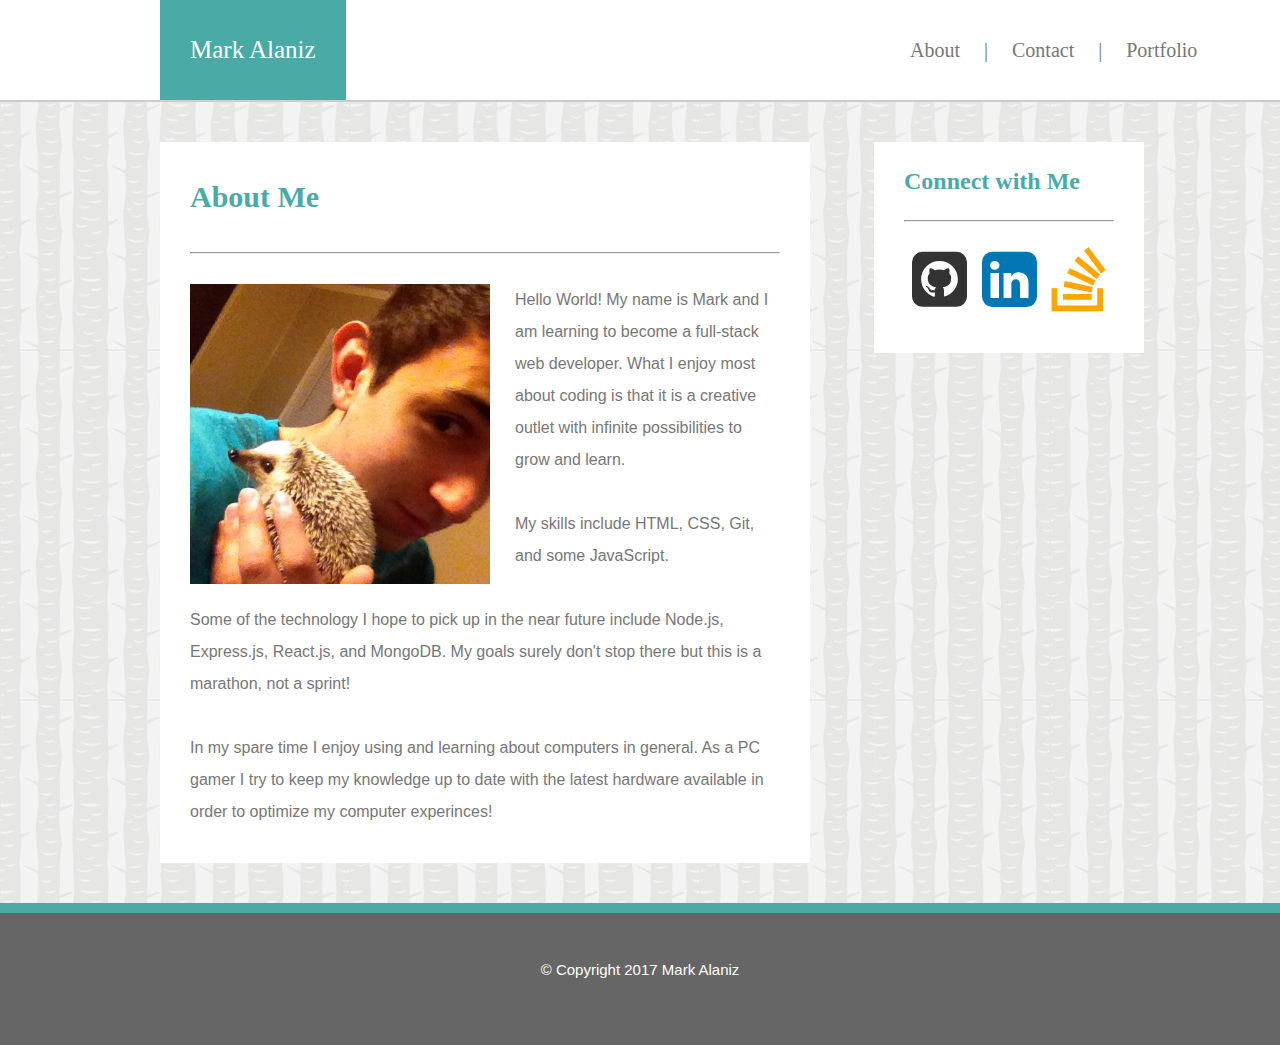
<file: index.html>
<!DOCTYPE html>
<html lang="en">
<head>
	<meta charset="UTF-8">
	<title>About Mark</title>
	<link rel="stylesheet" type="text/css" href="assets/css/reset.css">
	<link rel="stylesheet" type="text/css" href="assets/css/style.css">
	<link rel="stylesheet" href="assets/font-awesome-4.7.0/css/font-awesome.min.css">
</head>
<body>
	<div class="wrapper">
		<!-- TOP BAR OF THE PAGE -->
		<header>
			<h1>Mark Alaniz</h1>
			<nav>
			    <ul>
			        <li><a href="index.html">About</a></li>
			        <li>|</li>
			     	<li><a href="contact.html">Contact</a></li>
			     	<li>|</li>
			     	<li><a href="portfolio.html">Portfolio</a></li>
			    </ul>
			</nav>
		</header>
		<!-- END TOP BAR OF THE PAGE -->
		
		<div class="content">
			<!-- ABOUT ME TEXT AND PICTURE -->
			<article>
				<h2>About Me</h2>
				<hr>
				<section>
					<img src="assets/images/face-hedge.jpg" alt="Picture of Mark Alaniz">
					<p>Hello World! My name is Mark and I am learning to become a full-stack web developer. What I enjoy most about coding is that it is a creative outlet with infinite possibilities to grow and learn.
					</p>
					<br>
					<p>My skills include HTML, CSS, Git, and some JavaScript.
					</p>
					<br>
					<p>Some of the technology I hope to pick up in the near future include Node.js, Express.js, React.js, and MongoDB. My goals surely don't stop there but this is a marathon, not a sprint!
					</p>
					</br>
					<p>In my spare time I enjoy using and learning about computers in general. As a PC gamer I try to keep my knowledge up to date with the latest hardware available in order to optimize my computer experinces!</p>
				</section>
			</article>
			<!-- END OF ABOUT ME TEXT AND PICTURE -->
			
			<!-- BEGIN CONTACT LINKS SIDEBAR -->
			<aside>
				<h2>Connect with Me</h2>
				<hr>
				<ul>
				    <li><a href="https://github.com/Digald" target="_blank"><i class="fa fa-github-square fa-4x" aria-hidden="true"></i></a></li>

				    <li><a href="https://www.linkedin.com/in/markalaniz/" target="_blank"><i class="fa fa-linkedin-square fa-4x" aria-hidden="true"></i></a></li>

				    <li><a href="https://stackoverflow.com/users/8594969/marka?tab=profile" target="_blank"><i class="fa fa-stack-overflow fa-4x" aria-hidden="true"></i></a></li>
				</ul>
			</aside>
			<!-- END CONTACT LINKS SIDEBAR -->
		</div>

	</div>

	<footer>
		<p class="footer">© Copyright 2017 Mark Alaniz</p>
	</footer>

</body>
</html>
</file>
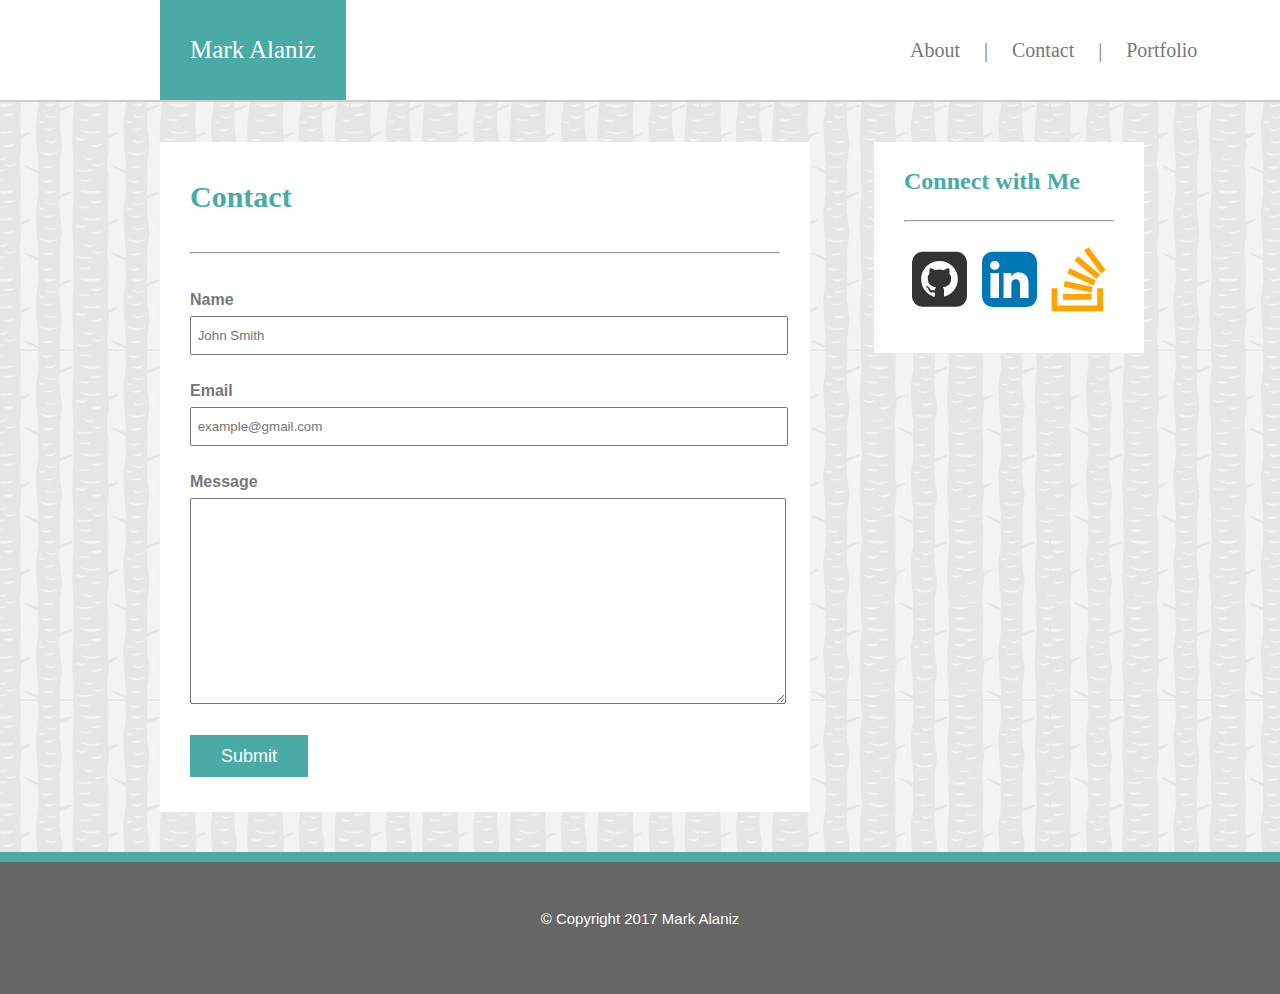
<file: contact.html>
<!DOCTYPE html>
<html lang="en">
<head>
	<meta charset="UTF-8">
	<title>Contact Mark</title>
	<link rel="stylesheet" type="text/css" href="assets/css/reset.css">
	<link rel="stylesheet" type="text/css" href="assets/css/contact.css">
	<link rel="stylesheet" href="assets/font-awesome-4.7.0/css/font-awesome.min.css">
</head>
<body>
	<div class="wrapper">
		<!-- START TOP BAR OF PAGE -->
		<header>
			<h1>Mark Alaniz</h1>
			<nav>
			    <ul class="links">
			        <li><a href="index.html">About</a></li>
			        <li>|</li>
			     	<li><a href="contact.html">Contact</a></li>
			     	<li>|</li>
			     	<li><a href="portfolio.html">Portfolio</a></li>
			    </ul>
			</nav>
		</header>
		<!-- END TOP BAR OF PAGE -->

		<div class="content">
			<!-- START CONTACT ME FORM -->
			<article>
				<h2>Contact</h2>
				<hr>
				<section>

					<p>Name</p>
					<input class="namebox" type="text" placeholder=" John Smith" required></input>

					<p>Email</p>
					<input class="emailbox" type="email" placeholder=" example@gmail.com" required></input>

					<p>Message</p>
					 <textarea class="messagebox" type="text" required></textarea>

					 <button class="button" type="Submit">Submit</button>
					
				</section>
			</article>
			<!-- END OF CONTACT ME FORM -->

			<!-- START CONTACT LINKS SIDEBAR -->
			<aside>
				<h2>Connect with Me</h2>
				<hr>
				<ul>
				    <li><a href="https://github.com/Digald" target="_blank"><i class="fa fa-github-square fa-4x" aria-hidden="true"></i></a></li>

				    <li><a href="https://www.linkedin.com/in/markalaniz/" target="_blank"><i class="fa fa-linkedin-square fa-4x" aria-hidden="true"></i></a></li>

				    <li><a href="https://stackoverflow.com/users/8594969/marka?tab=profile" target="_blank"><i class="fa fa-stack-overflow fa-4x" aria-hidden="true"></i></a></li>
				</ul>
			</aside>
			<!-- END CONTACT LINKS SIDEBAR -->
		</div>

	</div>

	<footer>
		<p class="footer">© Copyright 2017 Mark Alaniz</p>
	</footer>

</body>
</html>
</file>
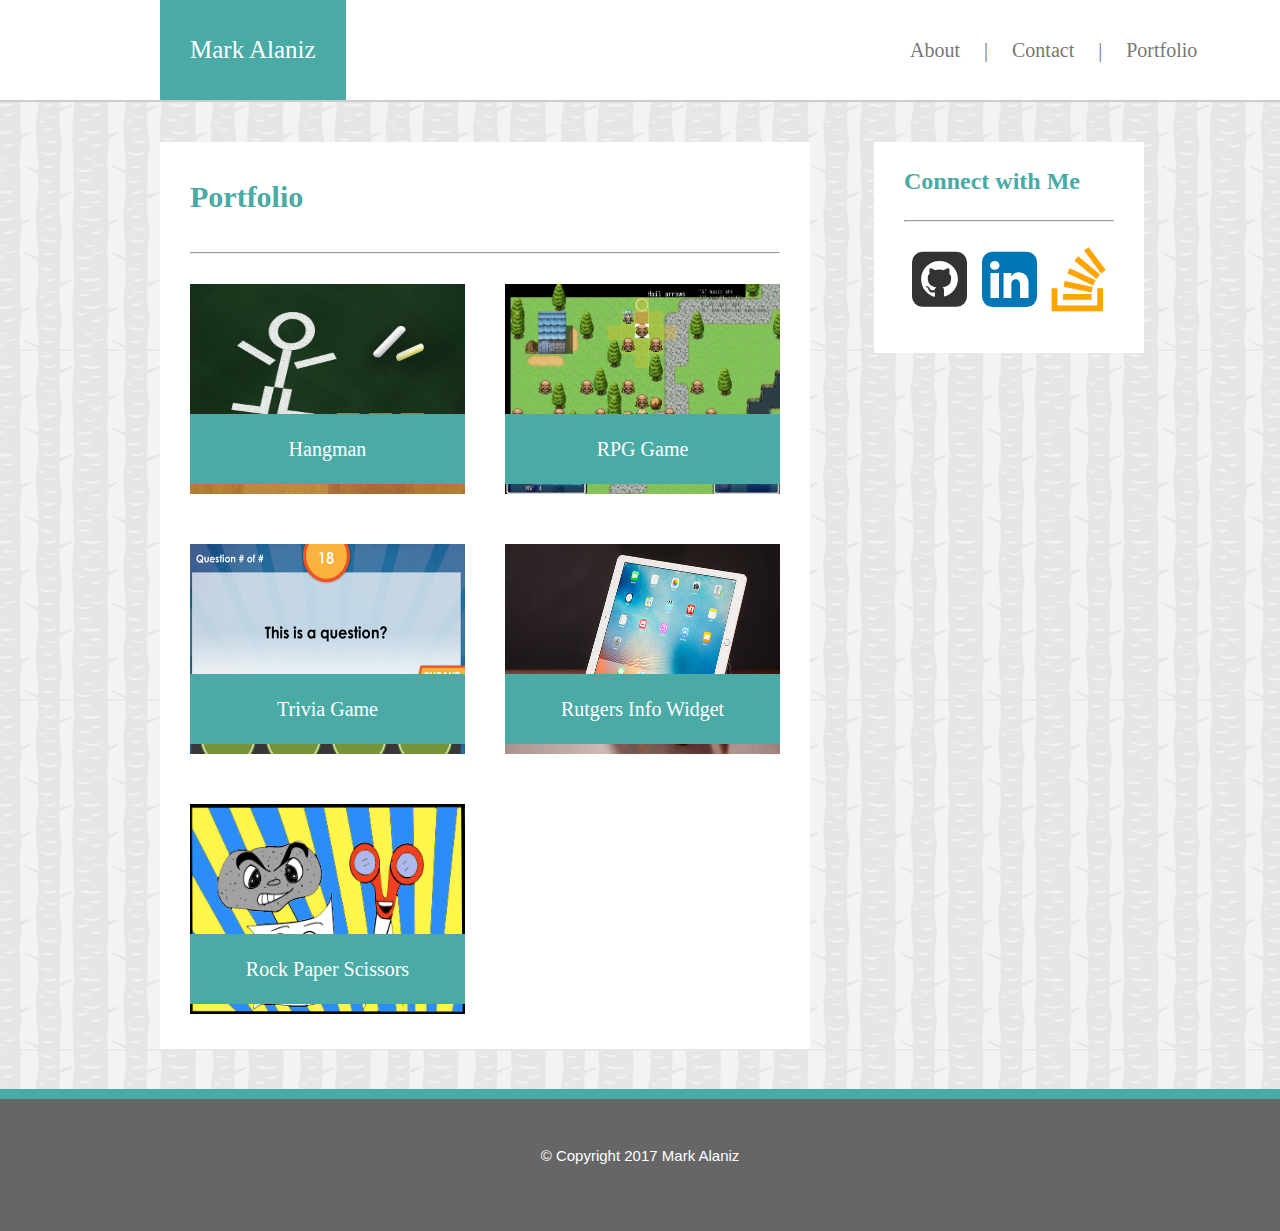
<file: portfolio.html>
<!DOCTYPE html>
<html lang="en">
<head>
	<meta charset="UTF-8">
	<title>Mark's Portfolio</title>
	<link rel="stylesheet" type="text/css" href="assets/css/reset.css">
	<link rel="stylesheet" type="text/css" href="assets/css/portfolio.css">
	<link rel="stylesheet" href="assets/font-awesome-4.7.0/css/font-awesome.min.css">
</head>
<body>
	<div class="wrapper">
		<!-- TOP BAR OF THE PAGE -->
		<header>
			<h1>Mark Alaniz</h1>
			<nav>
			    <ul class="links">
			        <li><a href="index.html">About</a></li>
			        <li>|</li>
			     	<li><a href="contact.html">Contact</a></li>
			     	<li>|</li>
			     	<li><a href="portfolio.html">Portfolio</a></li>
			    </ul>
			</nav>
		</header>
		<!-- END TOP BAR OF THE PAGE -->

		<div class="content">
			<!-- START PORTFOLIO PROJECT LINKS -->
			<article>
				<h2>Portfolio</h2>
				<hr>
				<section>

					<div class="imgwrap">
						<a href="#" target="_blank">
							<img class="image1" src="assets/images/hangman.jpg" alt="Picture of app.">
							<div class="image1text">Hangman</div>
						</a>
					</div>
					
					<div class="imgwrap">
						<a href="#" target="_blank">
							<img class="image2" src="assets/images/RPG_game.png" alt="Picture of app.">
							<div class="image2text">RPG Game</div>
						</a>
					</div>
					
					<div class="imgwrap">
						<a href="#" target="_blank">
							<img class="image3" src="assets/images/trivia_game.png" alt="Picture of app.">
							<div class="image3text">Trivia Game</div>
						</a>
					</div>
				
					<div class="imgwrap">
						<a href="#" target="_blank">
							<img class="image4" src="assets/images/widget.jpg" alt="Picture of app.">
							<div class="image4text">Rutgers Info Widget</div>
						</a>
					</div>
					
					<div class="imgwrap">
						<a href="#" target="_blank">
							<img class="image5" src="assets/images/RockScissorsPaper.png" alt="Picture of app.">
							<div class="image5text">Rock Paper Scissors</div>
						</a>
					</div>

					<div class="clear"></div>

				</section>
			</article>
			<!-- END PORTFOLIO LINKS SECTION -->

			<!-- START CONTACT LINKS SIDEBAR -->
			<aside>
				<h2>Connect with Me</h2>
				<hr>
				<ul>
				    <li><a href="https://github.com/Digald" target="_blank"><i class="fa fa-github-square fa-4x" aria-hidden="true"></i></a></li>

				    <li><a href="https://www.linkedin.com/in/markalaniz/" target="_blank"><i class="fa fa-linkedin-square fa-4x" aria-hidden="true"></i></a></li>

				    <li><a href="https://stackoverflow.com/users/8594969/marka?tab=profile" target="_blank"><i class="fa fa-stack-overflow fa-4x" aria-hidden="true"></i></a></li>
				</ul>
			</aside>
			<!-- END CONTACT LINKS SIDEBAR -->
		</div>

	</div>

	<footer>
		<p class="footer">© Copyright 2017 Mark Alaniz</p>
	</footer>

</body>
</html>
</file>
<file: assets/css/style.css>
html, body {
	height: 100%;
	width: 100%;
}

body {
	background-image: url(../images/tree_bark.png);
	font-family: 'Arial', 'Helvetica Neue', Helvetica, sans-serif;
	color: #777777;
	line-height: 2;
	position: relative;
}
.wrapper {
	padding-bottom: 40px;
}

/*
======
HEADER
======
*/
header {
	position: relative;
	height: 100px;
	width: 100%;
	border-bottom: 2px solid #cccccc;
	background-color: #ffffff;
	font-family: 'Georgia', Times, Times New Roman, serif;
}

h1 {
	display: inline;
	float: left;
	background-color: #4aaaa5;
	color: #ffffff;
	font-size: 25px;
	margin: 0 0 0 160px;
	padding: 25px 30px 25px 30px;
}

nav {
	position: absolute;
	margin: 30px 0 0 0;
	float: left;
	left: 900px;

}

header a {
	text-decoration: none;
	color: inherit;
}


nav ul li {
	display: inline;
	padding: 0 10px 0 10px;
	font-size: 20px;
}

/*
=======
CONTENT
=======
*/
.content {
	margin-top: 40px;
	position: relative;
}

article {
	position: relative;
	float: left;
	margin: 0 0 40px 160px;
	background-color: #ffffff;
	width: 650px;

}
aside {
	position: relative;
	display: inline;
	background-color: #ffffff;
	float: left;
	margin: 0 0 0 5%;
	width: 270px;
}

hr {
	margin: 0 30px 0 30px;
}

/*
========
ABOUT ME
========
*/
article h2 {
	color: #4aaaa5;
	font-weight: bold;
	font-family: 'Georgia', Times, Times New Roman, serif;
	font-size: 30px;
	margin: 25px 0 25px 30px;
}

section {
	margin: 30px 30px 35px 30px;
}

section img {
	float: left;
	padding: 0 25px 20px 0;
	width: 300px;
	height: 300px;
}

/*
===============
CONNECT WITH ME
===============
*/

aside h2 {
	color: #4aaaa5;
	font-weight: bold;
	font-family: 'Georgia', Times, Times New Roman, serif;
	font-size: 24px;
	margin: 15px 0 15px 30px;
}

aside ul {
	text-align: center;
	margin: 25px 0 40px 0;
}

aside ul li {
	display: inline;
}

.fa-github-square {
	color: #333;
}
.fa-linkedin-square {
	color: #0077B5;
	padding: 0 10px 0 10px;
}
.fa-stack-overflow {
	color: orange;
}

/*
======
FOOTER
======
*/

footer {
	display: block;
	bottom: 0;
	width: 100%;
	padding-top: 42px;
	border-top: 10px solid #4aaaa5;
	height: 90px;
	background-color: #666666;
	clear: both;
}

.footer {
	color: #ffffff;
	text-align: center;
	font-size: 15px;
}
</file>
<file: assets/css/contact.css>
html, body {
	height: 100%;
	width: 100%;
}

body {
	background-image: url(../images/tree_bark.png);
	font-family: 'Arial', 'Helvetica Neue', Helvetica, sans-serif;
	color: #777777;
	line-height: 2;
	position: relative;
}
.wrapper {
	padding-bottom: 40px;
}

/*
======
HEADER
======
*/
header {
	position: relative;
	height: 100px;
	width: 100%;
	border-bottom: 2px solid #cccccc;
	background-color: #ffffff;
	font-family: 'Georgia', Times, Times New Roman, serif;
}

h1 {
	display: inline;
	float: left;
	background-color: #4aaaa5;
	color: #ffffff;
	font-size: 25px;
	margin: 0 0 0 160px;
	padding: 25px 30px 25px 30px;
}

nav {
	position: absolute;
	margin: 30px 0 0 0;
	float: left;
	left: 900px;

}

header a {
	text-decoration: none;
	color: inherit;
}


nav ul li {
	display: inline;
	padding: 0 10px 0 10px;
	font-size: 20px;
}

/*
=======
CONTENT
=======
*/
.content {
	margin-top: 40px;
	position: relative;
}

article {
	position: relative;
	float: left;
	margin: 0 0 40px 160px;
	background-color: #ffffff;
	width: 650px;

}
aside {
	position: relative;
	display: inline;
	background-color: #ffffff;
	float: left;
	margin: 0 0 0 5%;
	width: 270px;
}

hr {
	margin: 0 30px 0 30px;
}

/*
============
CONTACT FORM
============
*/
article h2 {
	color: #4aaaa5;
	font-weight: bold;
	font-family: 'Georgia', Times, Times New Roman, serif;
	font-size: 30px;
	margin: 25px 0 25px 30px;
}

section {
	margin: 30px 30px 35px 30px;
}
section p {
	font-weight: 600;
}
.namebox {
	height: 33px;
	width: 100%;
	margin-bottom: 20px;
}

.emailbox {
	height: 33px;
	width: 100%;
	margin-bottom: 20px;
}

.messagebox {
	height: 200px;
	width: 100%;
	margin-bottom: 20px;
}

.button {
	color: #ffffff;
	background-color: #4aaaa5;
	border: none;
	width: 118px;
	height: 42px;
	font-size: 18px;
}

/*
===============
CONNECT WITH ME
===============
*/

aside h2 {
	color: #4aaaa5;
	font-weight: bold;
	font-family: 'Georgia', Times, Times New Roman, serif;
	font-size: 24px;
	margin: 15px 0 15px 30px;
}

aside ul {
	text-align: center;
	margin: 25px 0 40px 0;
}

aside ul li {
	display: inline;
}

.fa-github-square {
	color: #333;
}
.fa-linkedin-square {
	color: #0077B5;
	padding: 0 10px 0 10px;
}
.fa-stack-overflow {
	color: orange;
}

/*
======
FOOTER
======
*/

footer {
	display: block;
	bottom: 0;
	width: 100%;
	padding-top: 42px;
	border-top: 10px solid #4aaaa5;
	height: 90px;
	background-color: #666666;
	clear: both;
}

.footer {
	color: #ffffff;
	text-align: center;
	font-size: 15px;
}
</file>
<file: assets/css/portfolio.css>
html, body {
	height: 100%;
	width: 100%;
}

body {
	background-image: url(../images/tree_bark.png);
	font-family: 'Arial', 'Helvetica Neue', Helvetica, sans-serif;
	color: #777777;
	line-height: 2;
	position: relative;
}
.wrapper {
	padding-bottom: 40px;
}

/*
======
HEADER
======
*/
header {
	position: relative;
	height: 100px;
	width: 100%;
	border-bottom: 2px solid #cccccc;
	background-color: #ffffff;
	font-family: 'Georgia', Times, Times New Roman, serif;
}

h1 {
	display: inline;
	float: left;
	background-color: #4aaaa5;
	color: #ffffff;
	font-size: 25px;
	margin: 0 0 0 160px;
	padding: 25px 30px 25px 30px;
}

nav {
	position: absolute;
	margin: 30px 0 0 0;
	float: left;
	left: 900px;

}

header a {
	text-decoration: none;
	color: inherit;
}


nav ul li {
	display: inline;
	padding: 0 10px 0 10px;
	font-size: 20px;
}

/*
=======
CONTENT
=======
*/
.content {
	margin-top: 40px;
	position: relative;
}

article {
	position: relative;
	float: left;
	margin: 0 0 40px 160px;
	background-color: #ffffff;
	width: 650px;

}
aside {
	position: relative;
	display: inline;
	background-color: #ffffff;
	float: left;
	margin: 0 0 0 5%;
	width: 270px;
}

hr {
	margin: 0 30px 0 30px;
}

/*
==========
Portfolio
==========
*/
article h2 {
	color: #4aaaa5;
	font-weight: bold;
	font-family: 'Georgia', Times, Times New Roman, serif;
	font-size: 30px;
	margin: 25px 0 25px 30px;
}

section {
	margin: 30px 30px 35px 30px;
}

section img {
	height: 210px;
	width: 275px;
}

.imgwrap {
	position: relative;
	text-align: center;
}

.image1 {
	float: left;
	padding-bottom: 50px;
}

.image1text {
	position: absolute;
	font-family: 'Georgia', Times, Times New Roman, serif;
	color: white;
	font-size: 20px;
	background-color: #4aaaa5;
	width: 275px;
	padding: 15px 0 15px 0;
	top: 130px;
}

.image2 {
	float: right;
	padding-bottom: 50px;
}

.image2text {
	position: absolute;
	font-family: 'Georgia', Times, Times New Roman, serif;
	color: white;
	font-size: 20px;
	background-color: #4aaaa5;
	width: 275px;
	padding: 15px 0 15px 0;
	top: 130px;
	left: 315px;
}

.image3 {
	float: left;
	padding-bottom: 50px;
}

.image3text {
	position: absolute;
	font-family: 'Georgia', Times, Times New Roman, serif;
	color: white;
	font-size: 20px;
	background-color: #4aaaa5;
	width: 275px;
	padding: 15px 0 15px 0;
	top: 390px;
}

.image4 {
	float: right;
	padding-bottom: 50px;
}

.image4text {
	position: absolute;
	font-family: 'Georgia', Times, Times New Roman, serif;
	color: white;
	font-size: 20px;
	background-color: #4aaaa5;
	width: 275px;
	padding: 15px 0 15px 0;
	top: 390px;
	left: 315px;
}

.image5 {
	float: left;
}

.image5text {
	position: absolute;
	font-family: 'Georgia', Times, Times New Roman, serif;
	color: white;
	font-size: 20px;
	background-color: #4aaaa5;
	width: 275px;
	padding: 15px 0 15px 0;
	top: 650px;
}

.clear {
	clear: both;
}

/*
===============
CONNECT WITH ME
===============
*/

aside h2 {
	color: #4aaaa5;
	font-weight: bold;
	font-family: 'Georgia', Times, Times New Roman, serif;
	font-size: 24px;
	margin: 15px 0 15px 30px;
}

aside ul {
	text-align: center;
	margin: 25px 0 40px 0;
}

aside ul li {
	display: inline;
}

.fa-github-square {
	color: #333;
}
.fa-linkedin-square {
	color: #0077B5;
	padding: 0 10px 0 10px;
}
.fa-stack-overflow {
	color: orange;
}

/*
======
FOOTER
======
*/

footer {
	display: block;
	bottom: 0;
	width: 100%;
	padding-top: 42px;
	border-top: 10px solid #4aaaa5;
	height: 90px;
	background-color: #666666;
	clear: both;
}

.footer {
	color: #ffffff;
	text-align: center;
	font-size: 15px;
}
</file>
